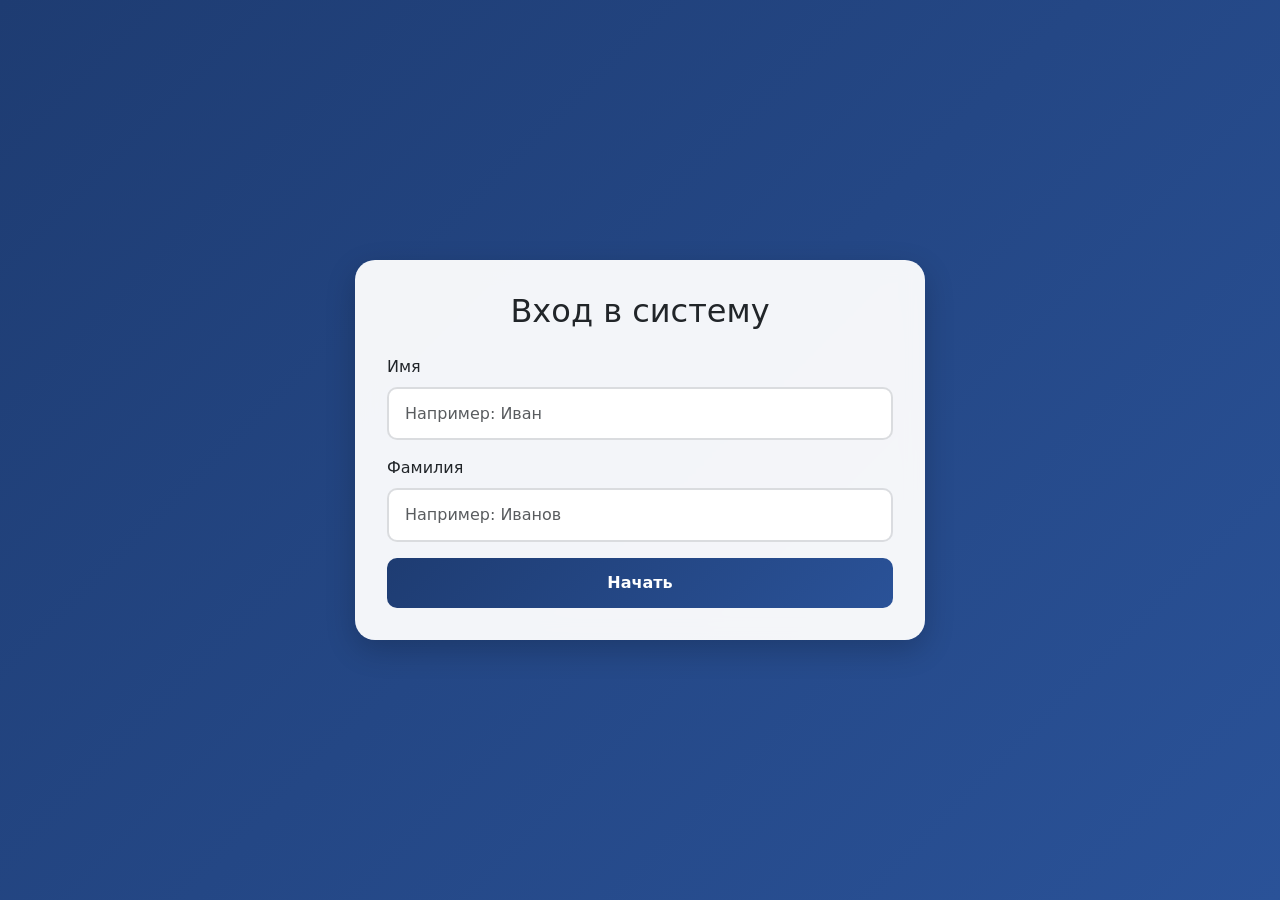
<file: templates/index.html>
<!DOCTYPE html>
<html lang="ru">
<head>
    <meta charset="UTF-8">
    <meta name="viewport" content="width=device-width, initial-scale=1.0">
    <title>Турнир по устному счету</title>
    <link href="https://cdn.jsdelivr.net/npm/bootstrap@5.3.0/dist/css/bootstrap.min.css" rel="stylesheet">
    <style>
        :root {
            --primary-gradient: linear-gradient(135deg, #1e3c72 0%, #2a5298 100%);
            --secondary-gradient: linear-gradient(135deg, #2193b0 0%, #6dd5ed 100%);
        }
        body {
            background: var(--primary-gradient);
            min-height: 100vh;
            display: flex;
            align-items: center;
            padding: 20px 0;
        }
        .container {
            max-width: 600px;
            width: 100%;
            padding: 0 15px;
        }
        .card {
            border: none;
            border-radius: 20px;
            box-shadow: 0 10px 30px rgba(0, 0, 0, 0.2);
            background: rgba(255, 255, 255, 0.95);
            backdrop-filter: blur(10px);
        }
        .card-body {
            padding: 2rem;
        }
        .login-form, .game-interface {
            transition: all 0.3s ease;
        }
        .login-form {
            display: block;
        }
        .game-interface {
            display: none;
        }
        .timer {
            font-size: 2rem;
            font-weight: bold;
            background: var(--secondary-gradient);
            -webkit-background-clip: text;
            -webkit-text-fill-color: transparent;
            text-shadow: 2px 2px 4px rgba(0, 0, 0, 0.1);
        }
        .error-count {
            font-size: 1.2rem;
            color: #6c757d;
            background: rgba(108, 117, 125, 0.1);
            padding: 0.5rem 1rem;
            border-radius: 10px;
        }
        .btn {
            padding: 0.8rem 1.5rem;
            border-radius: 10px;
            font-weight: 600;
            transition: all 0.3s ease;
        }
        .btn-primary {
            background: var(--primary-gradient);
            border: none;
        }
        .btn-success {
            background: var(--secondary-gradient);
            border: none;
        }
        .btn-danger {
            background: linear-gradient(135deg, #ff416c 0%, #ff4b2b 100%);
            border: none;
        }
        .btn:hover {
            transform: translateY(-2px);
            box-shadow: 0 5px 15px rgba(0, 0, 0, 0.2);
        }
        .form-control {
            border-radius: 10px;
            padding: 0.8rem 1rem;
            border: 2px solid rgba(0, 0, 0, 0.1);
        }
        .form-control:focus {
            border-color: #2a5298;
            box-shadow: 0 0 0 0.2rem rgba(42, 82, 152, 0.25);
        }
        .current-number {
            font-size: 3rem;
            font-weight: bold;
            color: #1e3c72;
            text-align: center;
            margin: 1rem 0;
            padding: 1rem;
            background: rgba(30, 60, 114, 0.1);
            border-radius: 15px;
        }
        .message {
            display: none;
            padding: 1rem;
            margin: 1rem 0;
            border-radius: 10px;
            text-align: center;
        }
        .message.error {
            background: rgba(255, 75, 43, 0.1);
            color: #ff4b2b;
        }
        .message.success {
            background: rgba(33, 147, 176, 0.1);
            color: #2193b0;
        }
        @media (max-width: 576px) {
            .card-body {
                padding: 1.5rem;
            }
            .timer {
                font-size: 1.5rem;
            }
            .error-count {
                font-size: 1rem;
            }
            .current-number {
                font-size: 2rem;
            }
            .btn {
                padding: 0.6rem 1.2rem;
            }
        }
    </style>
</head>
<body>
    <div class="container">
        <div class="card">
            <div class="card-body">
                <!-- Login Form -->
                <div id="loginForm" class="login-form">
                    <h2 class="text-center mb-4">Вход в систему</h2>
                    <form id="loginFormElement">
                        <div class="mb-3">
                            <label for="name" class="form-label">Имя</label>
                            <input type="text" class="form-control" id="name" required placeholder="Например: Иван">
                        </div>
                        <div class="mb-3">
                            <label for="surname" class="form-label">Фамилия</label>
                            <input type="text" class="form-control" id="surname" required placeholder="Например: Иванов">
                        </div>
                        <button type="submit" class="btn btn-primary w-100">Начать</button>
                    </form>
                </div>

                <!-- Game Interface -->
                <div id="gameInterface" class="game-interface">
                    <h2 class="text-center mb-4">Турнир по устному счету</h2>
                    <div class="d-flex justify-content-between align-items-center mb-4">
                        <div class="timer" id="timer">00:00</div>
                        <div class="error-count">Ошибок: <span id="errorCount">0</span></div>
                    </div>
                    <div class="mb-4">
                        <h4>Ваше число:</h4>
                        <div class="current-number" id="currentNumber"></div>
                    </div>
                    <div class="mb-4">
                        <h4>Введите следующий шаг:</h4>
                        <input type="number" class="form-control form-control-lg text-center" id="nextStep" required autofocus>
                    </div>
                    <div id="message" class="message"></div>
                    <button class="btn btn-success w-100 mb-2" id="checkStep">Проверить шаг</button>
                    <button class="btn btn-danger w-100" id="finishGame">Завершить</button>
                </div>
            </div>
        </div>
    </div>

    <script src="https://cdn.jsdelivr.net/npm/bootstrap@5.3.0/dist/js/bootstrap.bundle.min.js"></script>
    <script>
        let startTime;
        let timerInterval;
        let currentNumber;
        let errors = 0;

        function showMessage(text, type) {
            const message = document.getElementById('message');
            message.textContent = text;
            message.className = `message ${type}`;
            message.style.display = 'block';
            setTimeout(() => {
                message.style.display = 'none';
            }, 3000);
        }

        function updateTimer() {
            const now = new Date();
            const diff = Math.floor((now - startTime) / 1000);
            const minutes = Math.floor(diff / 60).toString().padStart(2, '0');
            const seconds = (diff % 60).toString().padStart(2, '0');
            document.getElementById('timer').textContent = `${minutes}:${seconds}`;
        }

        function getNextNumber(n) {
            return n % 2 === 0 ? n / 2 : 3 * n + 1;
        }

        document.getElementById('loginFormElement').addEventListener('submit', async (e) => {
            e.preventDefault();
            const name = document.getElementById('name').value;
            const surname = document.getElementById('surname').value;
            try {
                const response = await fetch('/start', {
                    method: 'POST',
                    headers: {
                        'Content-Type': 'application/x-www-form-urlencoded',
                    },
                    body: `name=${encodeURIComponent(name)}&surname=${encodeURIComponent(surname)}`
                });
                const data = await response.json();
                if (data.success) {
                    document.getElementById('loginForm').style.display = 'none';
                    document.getElementById('gameInterface').style.display = 'block';
                    currentNumber = data.number;
                    document.getElementById('currentNumber').textContent = currentNumber;
                    startTime = new Date();
                    timerInterval = setInterval(updateTimer, 1000);
                    document.getElementById('nextStep').focus();
                } else {
                    showMessage(data.error || 'Ошибка входа', 'error');
                }
            } catch (error) {
                showMessage('Ошибка при входе в систему', 'error');
            }
        });

        function checkStep() {
            const userAnswer = parseInt(document.getElementById('nextStep').value);
            const correctAnswer = getNextNumber(currentNumber);
            if (userAnswer === correctAnswer) {
                currentNumber = correctAnswer;
                document.getElementById('currentNumber').textContent = currentNumber;
                document.getElementById('nextStep').value = '';
                document.getElementById('nextStep').focus();
                if (currentNumber === 1) {
                    finishGame();
                }
            } else {
                errors++;
                document.getElementById('errorCount').textContent = errors;
                fetch('/record_error', { method: 'POST' });
                showMessage('Неверный ответ!', 'error');
                document.getElementById('nextStep').value = '';
                document.getElementById('nextStep').focus();
            }
        }

        document.getElementById('checkStep').addEventListener('click', checkStep);
        document.getElementById('nextStep').addEventListener('keypress', (e) => {
            if (e.key === 'Enter') {
                e.preventDefault();
                checkStep();
            }
        });

        async function finishGame() {
            clearInterval(timerInterval);
            try {
                const response = await fetch('/submit', {
                    method: 'POST'
                });
                const data = await response.json();
                if (data.success) {
                    showMessage('Результаты отправлены!', 'success');
                    setTimeout(() => {
                        window.location.reload();
                    }, 2000);
                } else {
                    showMessage('Ошибка при отправке результатов', 'error');
                }
            } catch (error) {
                showMessage('Ошибка при завершении игры', 'error');
            }
        }
        document.getElementById('finishGame').addEventListener('click', finishGame);
    </script>
</body>
</html>
</file>
